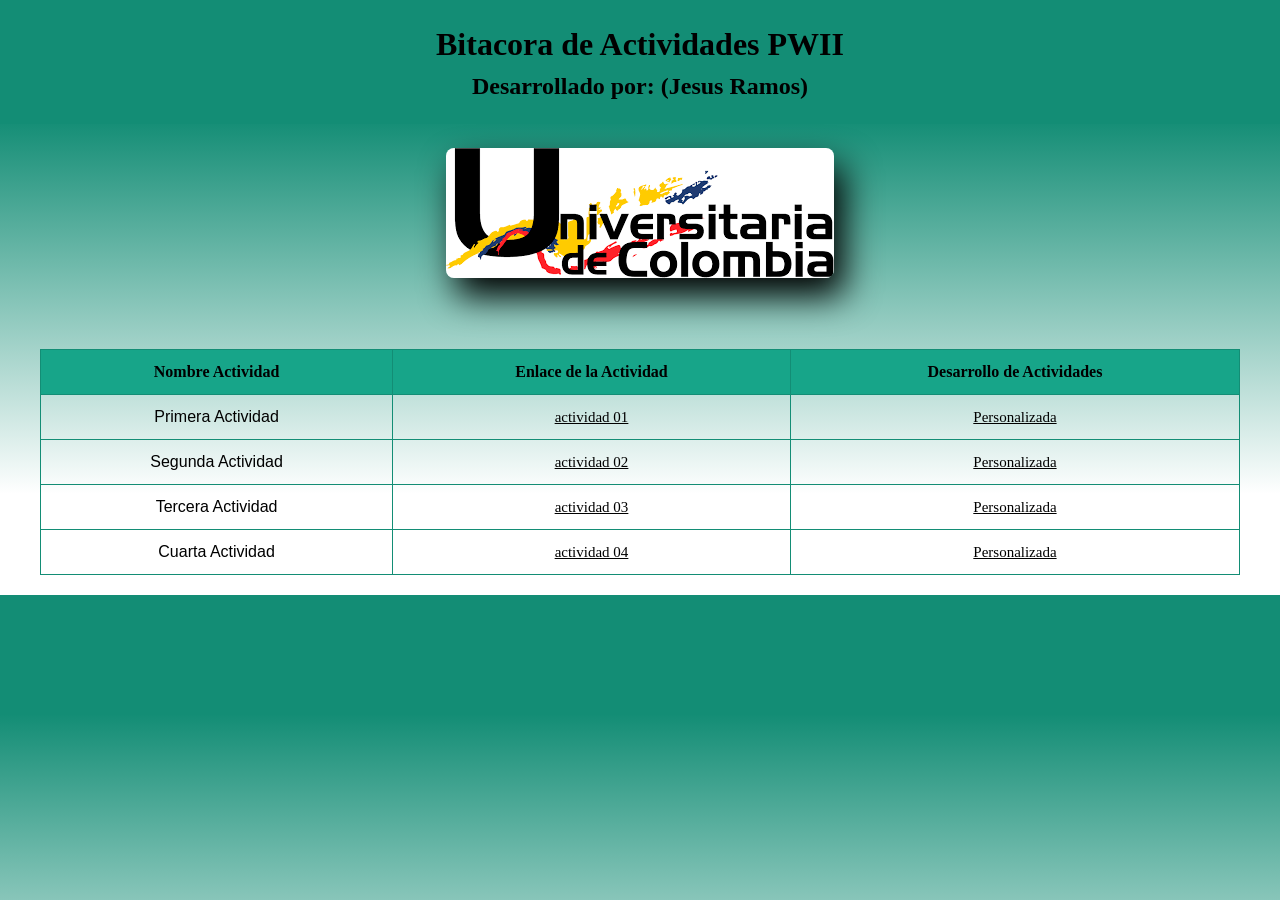
<file: index.html>
<!DOCTYPE html>
<html lang=“es”>

    <head>
        <meta charset=“UTF-8”>
        <meta name=“viewport” content=“width=device-width, initial-scale=1.0”>
        <title>Bitacora De Actividades</title>
        <style>
            body {
                margin: 0;
                padding: 0;
                font-family: Arial, sans-serif;
                font-size: 16px;
                line-height: 1.5;
                background: #E8F6F3;
            }

            header {
                background-color: #138D75;
                color: black;
                text-align: center;
                padding: 20px;
                font-family:cursive;
            }

            img{
                border-radius: 8px;
                box-shadow: 10px 18px 35px black;
                
            }

            h1,
            h2 {
                margin: 0;
            }

            .container {
                max-width: 1200px;
                margin: 0 auto;
                padding: 20px;
            }

            table {
                width: 100%;
                border-collapse: collapse;
                margin-top: 20px;
            }

            th,
            td {
                border: 1px solid #138D75;
                padding: 10px;
                text-align: center;
            }

            th {
                background-color:#17A589 ;
                color:black;
                font-family:cursive;
            }

            a {
                color: black;
                font-size: 15px;
                font-family:cursive;
                
                
            }
            body{
                background: rgb(19,141,117);
                background: linear-gradient(180deg, rgba(19,141,117,1) 20%, rgba(255,255,255,1) 83%);
            }

            @media screen and (max-width: 768px) {
                h1 {
                    font-size: 28px;
                }

                .container {
                    padding: 10px;
                }

                table {
                    font-size: 14px;
                }

                th,
                td {
                    padding: 5px;
                }
            }

        </style>
    </head>

    <body>
        <header>
            <h1>Bitacora de Actividades PWII</h1>
            <h2>Desarrollado por: (Jesus Ramos) </h2>
        </header>
        <br>
        <center><img src="./images/iuc.png" alt="Universitaria de Colombia" /></center>
        <br>
        <div class="container">
            <table>
                <thead>
                    <tr>
                        <th>Nombre Actividad</th>
                        <th>Enlace de la Actividad</th>
                        <th>Desarrollo de Actividades</th>
                    </tr>
                </thead>
                <tbody>
                    <tr>
                        <td>Primera Actividad</td>
                        <td><a href="actividad 01.html" target="_blank">actividad 01</a></td>
                        <td><a href="personalizada1.html" target="_blank">Personalizada</a></td>
                    </tr>
                    <tr>
                        <td>Segunda Actividad</td>
                        <td><a href="actividad 02.html" target="_blank">actividad 02</a></td>
                        <td><a href="#" target="_blank">Personalizada</a></td>
                    </tr>
                    <tr>
                        <td>Tercera Actividad</td>
                        <td><a href="actividad 03.html" target="_blank">actividad 03</a></td>
                        <td><a href="#" target="_blank">Personalizada</a></td>
                    </tr>
                    <tr>
                        <td>Cuarta Actividad</td>
                        <td><a href="actividad 04.html" target="_blank">actividad 04</a></td>
                        <td><a href="#" target="_blank">Personalizada</a></td>
                    </tr>
                </tbody>
            </table>
        </div>
    </body>

</html>
</file>
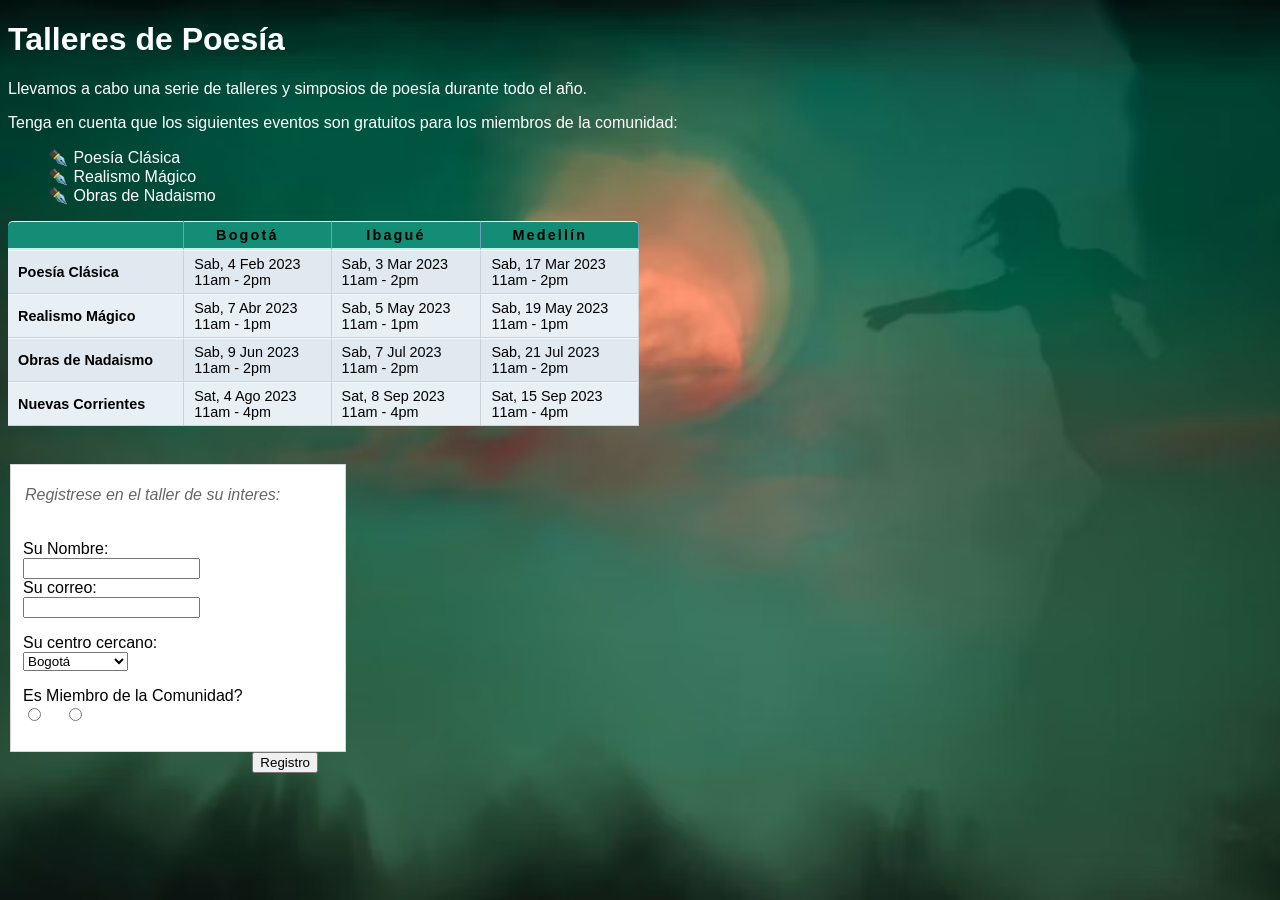
<file: actividad 01.html>
<!DOCTYPE html>
<html lang="es">

    <head>
        <meta charset="UTF-8">
        <meta name="viewport" content="width=device-width, initial-scale=1.0">
        <title>Actividad 01</title>
        <link rel="stylesheet" href=".\css\styles01.css" />
    </head>

    <body>
        <h1>Talleres de Poesía</h1>
        <p>Llevamos a cabo una serie de talleres y simposios de poesía durante
            todo el año.</p>
        <p> Tenga en cuenta que los siguientes eventos son gratuitos para los
            miembros de la comunidad:</p>
        <ul>
            <li>✒️  Poesía Clásica</li>
            <li>✒️  Realismo Mágico</1i>
            <li>✒️  Obras de Nadaismo</li>
        </ul>
        <table>
            <tr class="head">
                <th></th>
                <th>Bogotá</th>
                <th> Ibagué</th>
                <th>Medellín</th>
                
                </tと>
            <tr>
                <th>Poesía Clásica</th>
                <td> Sab, 4 Feb 2023<br />11am - 2pm</td>
                <td> Sab, 3 Mar 2023<br />11am - 2pm</td>
                <td>Sab, 17 Mar 2023<br />11am - 2pm</td>
            </tr>
            <tr class="even">
                <th>Realismo Mágico</th>
                <td>Sab, 7 Abr 2023<br />11am - 1pm</td>
                <td> Sab, 5 May 2023<br />11am - 1pm</td>
                <td> Sab, 19 May 2023<br />11am - 1pm</td>
            </tr>
            <tr>
                <th>Obras de Nadaismo</th>
                <td> Sab, 9 Jun 2023<br />11am - 2pm</td>
                <td> Sab, 7 Jul 2023<br />11am - 2pm</td>
                <td>Sab, 21 Jul 2023<br />11am - 2pm</td>
            </tr>
            <tr class="even">
                <th>Nuevas Corrientes</th>
                <td> Sat, 4 Ago 2023<br />11am - 4pm</td>
                <td> Sat, 8 Sep 2023<br />11am - 4pm</td>
                <td>Sat, 15 Sep 2023<br />11am - 4pm</td>
            </tr>
        </table>
        <br>
        <form action="actividad 02.html" method="get">
            <fieldset>

                
              
                <p><legend>Registrese en el taller de su interes:</legend>
                    <br>
                    <br>
                    <label class="title" for="name">Su Nombre:</label>
                    <input type="text" name="name" id="name"><br />
                    <label class="title" for="email">Su correo:</label>
                    <input type="text" name="email" id="email">
                </p>
                <p><label for="location" class="title">Su centro cercano:</label>
                    <select name="location" id="location">
                        <option value="bo">Bogotá</option>
                        <option value="ib">Ibagué</option>
                        <option value="me">Medellín</option>
                        <option value="me">Bucaramanga</option>
                        <option value="me">Cartagena</option>
                        <option value="me">Barranquilla</option>

                    </select>
                </p>
                <span class="title">Es Miembro de la Comunidad?</span>
                <label><input type="radio" name="member" value="si" />
                    si</label>
                <label><input type="radio" name="member" value="no" />
                    No</label></p>
            </fieldset>
            <div class="submit"><input type="submit" value="Registro" />
            </div>
        </form>
    </body>

</html>
</file>
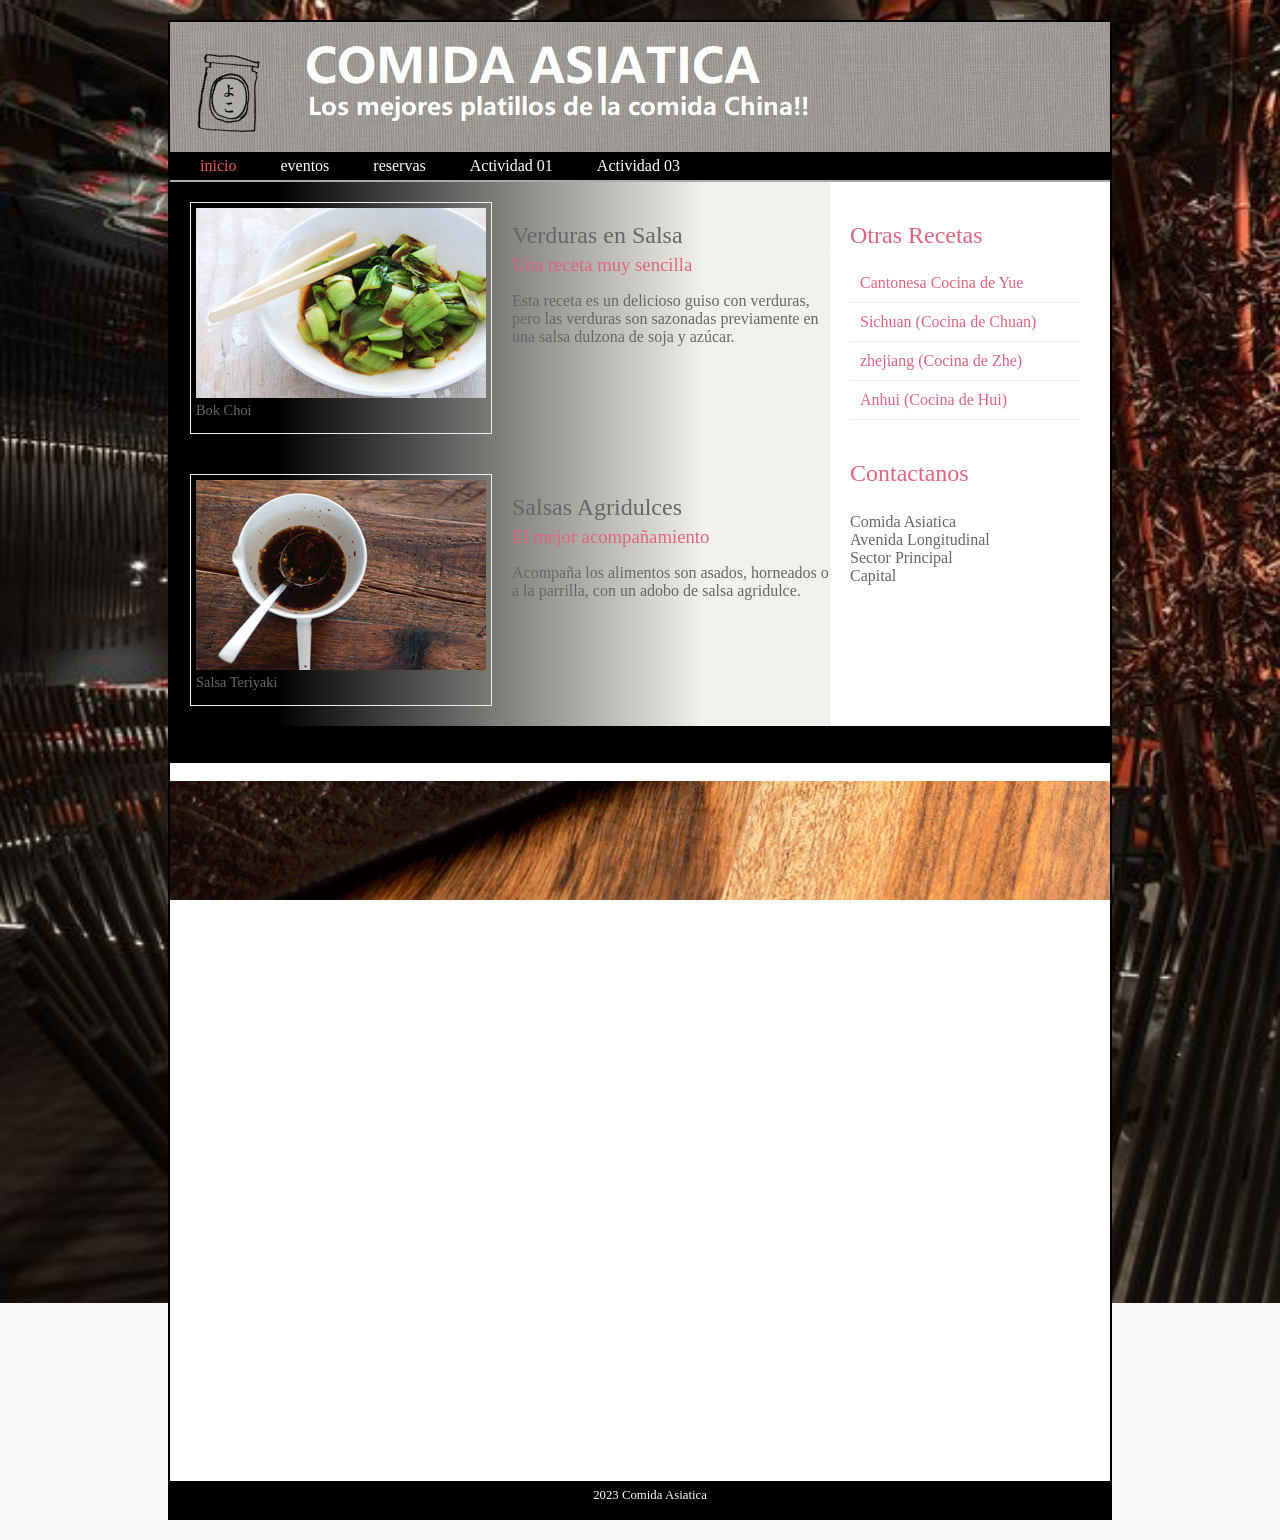
<file: actividad 02.html>
<!DOCTYPE html>
<html lang="es">

    <head>
        <meta charset="UTF-8">
        <meta name="viewport" content="width=device-width, initial-scale=1.0">
        <title>Actividad 02</title>
        <link rel="stylesheet" href=".\css\styles02.css" />
    </head>

    <body>
        <div class="wrapper">
            <header>
                <h1>Yoko's Kitchen</h1>
                <nav>
                    <ul>
                        <li><a href="" class="current">inicio</a>
                        </li>
                        <li><a href="">eventos</a></li>
                        <li><a href="">reservas</a></li>
                        <li><a href="actividad 01.html">Actividad 01</a></li>
                        <li><a href="actividad 03.html">Actividad 03</a></li>
                    </ul>
                </nav>
            </header>
            <section class="courses">
                <article>
                    <figure>
                        <img src=".\images\bok-choi.jpg" alt="Bok Choi" />
                        <figcaption>Bok Choi</figcaption>
                    </figure>
                    <hgroup>
                        <h2>Verduras en Salsa</h2>
                        <h3>Una receta muy sencilla</h3>
                    </hgroup>
                    <p>Esta receta es un delicioso guiso con verduras, pero las verduras son sazonadas previamente en
                        una
                        salsa dulzona de
                        soja y azúcar.</p>
                </article>
                <article>
                    <figure>
                        <img src=".\images\teriyaki.jpg" alt="Teriyaki sauce" />
                        <figcaption>Salsa Teriyaki</figcaption>
                    </figure>
                    <hgroup>
                        <h2>Salsas Agridulces</h2>
                        <h3>El mejor acompañamiento</h3>
                    </hgroup>
                    <p>Acompaña los alimentos son asados, horneados o a la
                        parrilla,
                        con un adobo de salsa agridulce.</p>
                </article>
            </section>
            <aside>
                <section class="popular-recipes">
                    <h2>Otras Recetas</h2>
                    <a href="">Cantonesa Cocina de Yue</a>
                    <a href="">Sichuan (Cocina de Chuan)</a>
                    <a href="">zhejiang (Cocina de Zhe) </a>
                    <a href="">Anhui (Cocina de Hui) </a>
                </section>
                <section class="contact-details">
                    <h2>Contactanos</h2>
                    <p>Comida Asiatica<br />
                        Avenida Longitudinal<br />
                        Sector Principal<br />
                        Capital</p>
                </section>
            </aside>
          


            <footer>
             
            </footer>
            <br>
            <section>
             <div class="gif"></div>
            </section>   

            <footer>
                2023 Comida Asiatica
            </footer>

        </div>
    </body>

</html>
</file>
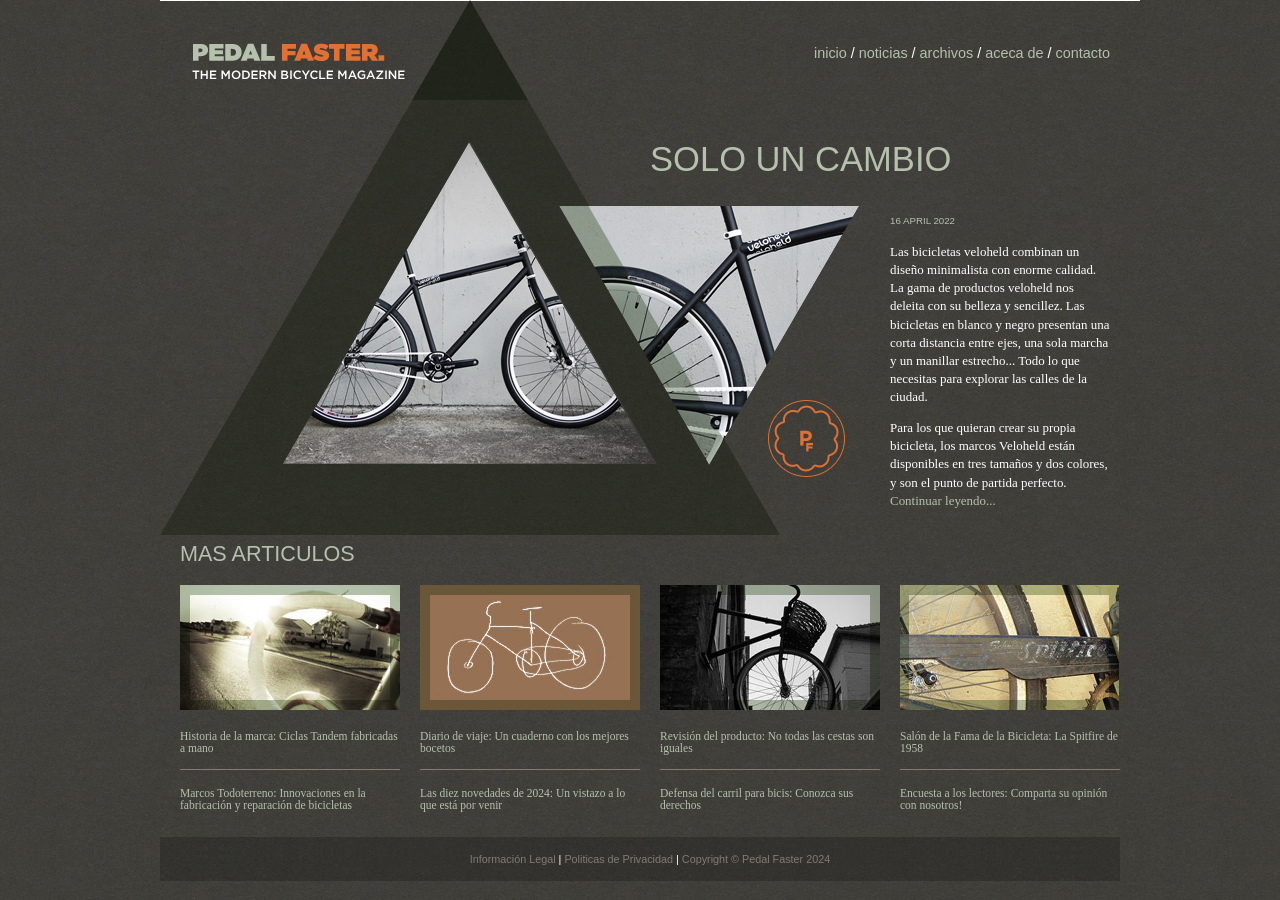
<file: actividad 04.html>
<!DOCTYPE html>
<html lang="es">

    <head>
        <meta charset="UTF-8">
        <meta name="viewport" content="width=device-width, initial-scale=1.0">
        <title>Actividad 04</title>
        <link rel="stylesheet" type="text/css" href="css/960_12_col.css" />
        <style type="text/css">
            @font-face {
                font-family: 'QuicksandBook';
                src: url(' fonts/Quicksand_Book-webfont.eot');
                src: url(' fonts/Quicksand_Book-webfont.eot?#iefix') format ('embedded-opentype'),
                    url('fonts/Quicksand_Book-webfont.woff') format ('woff'),
                    url('fonts/Quicksand_Book-webfont.ttf') format ('truetype'),
                    url('fonts/Quicksand_Book-webfont.svg#Quicksandbook') format ('svg');
                font-weight: normal;
                font-style: normal;
            }

            body {
                color: #ffffff;
                background: #413f3b url("images/bg.jpg");
                font-family: Georgia, "Times New Roman", Times, serif;
                font-size: 90%;
                margin: 0px;
                text-align: center;
            }

            a {
                color: #b5c1ad;
                text-decoration: none;
            }

            a:hover {
                color: #ffffff;
            }

            .header {
                background-image: ur1 ("images/bg-header.jpg");
                padding: 0px 0px 0px 0px;
                height: 100px;
                position: fixed;
                top: 0px;
                width: 100%;
                z-index: 50;
            }

            .nav {
                float: right;
                font-family: QuicksandBook, Helvetica, Arial, sans-serif;
                padding: 45px 0px 0px 0px;
                text-align: right;
            }

            .wrapper {
                width: 960px;
                margin: 0px auto;
                background-image: url("images/bg-triangle.png");
                background-repeat: no-repeat;
                background-position: 0px 0px;
                text-align: left;
            }

            .logo {
                margin-bottom: 20px;
            }

            h1,
            h2 {
                font-family: QuicksandBook, Helvetica, Arial, sans-serif;
                font-weight: normal;
                text-transform: uppercase;
            }

            h1 {
                font-size: 240%;
                margin-top: 140px;
            }

            .date {
                font-family: Arial, Helvetica, sans-serif;
                font-size: 75%;
                color: #b5c1ad;
            }

            .intro {
                clear: left;
                font-size: 90%;
                line-height: 1.4em;
            }

            .main-story {
                background-image: url("images/triangles.png");
                background-repeat: no-repeat;
                background-position: 122px 142px;
                height: 570px;
            }

            .more-articles {
                border-top: 1px solid #ffffff;
                padding: 10px;
            }

            .more-articles p {
                border-bottom: 1px solid #807c72;
                padding: 5px 0px 15px 0px;
                font-size: 80%;
            }

            .more-articles p:last-child {
                border-bottom: none;
            }

            .footer {
                clear: both;
                background: rgba(0, 0, 0, 0.2);
                padding: 5px 10px;
            }

            .footer p {
                font-family: Helvetica, Arial, sans-serif;
                font-size: 75%;
                text-align: center;
            }

            .footer a {
                color: #807c72;
            }

        </style>
    </head>

    <body>
        <div class="header">
            <div class="container_12">
                <div class="grid_5">
                    <img src="images/logo.png" alt="Pedal Faster - The modern
bicycle magazine" width="216" height="37" class="logo" />
                    <img src="images/header-triangle.png" alt="" width="116" height="100" />
                </div>
                <div class="nav grid_7">
                    <a href="index.html">inicio</a> / <a href="">noticias</a> /
                    <a href="">archivos</a> / <a href="">aceca de</a> / <a href="">contacto</a>
                </div>
            </div>
        </div>
        <div class="wrapper">
            <div class="main-story container_12">
                <div class="grid_6 push_6">
                    <h1><a href="">solo un cambio</a></h1>
                </div>
                <div class="intro grid_3 push_9">
                    <p class="date">16 APRIL 2022</p>
                    <p>Las bicicletas veloheld combinan un diseño minimalista
                        con enorme calidad. La gama de productos veloheld nos deleita con su belleza y sencillez. Las
                        bicicletas en
                        blanco y negro presentan una corta distancia entre ejes, una sola marcha y un manillar
                        estrecho... Todo lo que
                        necesitas para explorar las calles de la ciudad.</p>
                    <p>Para los que quieran crear su propia bicicleta, los marcos Veloheld están disponibles en tres
                        tamaños y dos
                        colores, y son el punto de partida perfecto. <a href="">Continuar leyendo...</a></p>
                </div><!--.main-story -->
                <div class="more-articles container_12">
                    <h2 class="grid_12"><a href="">Mas Articulos</a></h2>
                    <div class="grid_3">
                        <img src="images/more1.jpg" alt="The road ahead" width="220" height="125" />
                        <p><a href="">Historia de la marca: Ciclas Tandem
                                fabricadas a mano </a></p>
                        <p><a href="">Marcos Todoterreno: Innovaciones en la
                                fabricación y reparación de bicicletas</a></p>
                    </div>
                    <div class=" grid_3">
                        <img src="images/more2.jpg" alt="Sketchbook" width="220" height="125" />
                        <p><a href="">Diario de viaje: Un cuaderno con los mejores
                                bocetos</a></p>
                        <p><a href="">Las diez novedades de 2024: Un vistazo a lo
                                que está por venir</a></p>
                    </div>
                    <div class=" grid_3">
                        <img src="images/more3.jpg" alt="Repair shop sign" width="220" height="125" />
                        <p><a href="">Revisión del producto: No todas las cestas
                                son iguales</a></p>
                        <p><a href="">Defensa del carril para bicis: Conozca sus
                                derechos</a></p>
                    </div>
                    <div class="grid_3">
                        <img src="images/more4.jpg" alt="Schwinn Spitfire" width="220" height="125" />
                        <p><a href="">Salón de la Fama de la Bicicleta: La Spitfire
                                de 1958</a></p>
                        <p><a href="">Encuesta a los lectores: Comparta su opinión
                                con nosotros!</a></p>
                    </div>
                </div>
            </div>
            <div class=" footer clearfix">
                <div class="container_12">
                    <p class="grid_12"><a href="">Información Legal</a> | <a href="">Politicas de Privacidad </a> |
                        <a href="">Copyright &copy; Pedal
                            Faster 2024</a>
                    </p>
                </div>
            </div>
    </body>

</html>
</file>
<file: css/960_12_col.css>
/*
  960 Grid System ~ Core CSS.
  Learn more ~ http://960.gs/

  Licensed under GPL and MIT.
*/

/*
  Forces backgrounds to span full width,
  even if there is horizontal scrolling.
  Increase this if your layout is wider.

  Note: IE6 works fine without this fix.
*/

body {
  min-width: 960px;
}

/* `Containers
----------------------------------------------------------------------------------------------------*/

.container_12 {
  margin-left: auto;
  margin-right: auto;
  width: 960px;
}

/* `Grid >> Global
----------------------------------------------------------------------------------------------------*/

.grid_1,
.grid_2,
.grid_3,
.grid_4,
.grid_5,
.grid_6,
.grid_7,
.grid_8,
.grid_9,
.grid_10,
.grid_11,
.grid_12 {
  display: inline;
  float: left;
  margin-left: 10px;
  margin-right: 10px;
}

.push_1, .pull_1,
.push_2, .pull_2,
.push_3, .pull_3,
.push_4, .pull_4,
.push_5, .pull_5,
.push_6, .pull_6,
.push_7, .pull_7,
.push_8, .pull_8,
.push_9, .pull_9,
.push_10, .pull_10,
.push_11, .pull_11 {
  position: relative;
}

/* `Grid >> Children (Alpha ~ First, Omega ~ Last)
----------------------------------------------------------------------------------------------------*/

.alpha {
  margin-left: 0;
}

.omega {
  margin-right: 0;
}

/* `Grid >> 12 Columns
----------------------------------------------------------------------------------------------------*/

.container_12 .grid_1 {
  width: 60px;
}

.container_12 .grid_2 {
  width: 140px;
}

.container_12 .grid_3 {
  width: 220px;
}

.container_12 .grid_4 {
  width: 300px;
}

.container_12 .grid_5 {
  width: 380px;
}

.container_12 .grid_6 {
  width: 460px;
}

.container_12 .grid_7 {
  width: 540px;
}

.container_12 .grid_8 {
  width: 620px;
}

.container_12 .grid_9 {
  width: 700px;
}

.container_12 .grid_10 {
  width: 780px;
}

.container_12 .grid_11 {
  width: 860px;
}

.container_12 .grid_12 {
  width: 940px;
}

/* `Prefix Extra Space >> 12 Columns
----------------------------------------------------------------------------------------------------*/

.container_12 .prefix_1 {
  padding-left: 80px;
}

.container_12 .prefix_2 {
  padding-left: 160px;
}

.container_12 .prefix_3 {
  padding-left: 240px;
}

.container_12 .prefix_4 {
  padding-left: 320px;
}

.container_12 .prefix_5 {
  padding-left: 400px;
}

.container_12 .prefix_6 {
  padding-left: 480px;
}

.container_12 .prefix_7 {
  padding-left: 560px;
}

.container_12 .prefix_8 {
  padding-left: 640px;
}

.container_12 .prefix_9 {
  padding-left: 720px;
}

.container_12 .prefix_10 {
  padding-left: 800px;
}

.container_12 .prefix_11 {
  padding-left: 880px;
}

/* `Suffix Extra Space >> 12 Columns
----------------------------------------------------------------------------------------------------*/

.container_12 .suffix_1 {
  padding-right: 80px;
}

.container_12 .suffix_2 {
  padding-right: 160px;
}

.container_12 .suffix_3 {
  padding-right: 240px;
}

.container_12 .suffix_4 {
  padding-right: 320px;
}

.container_12 .suffix_5 {
  padding-right: 400px;
}

.container_12 .suffix_6 {
  padding-right: 480px;
}

.container_12 .suffix_7 {
  padding-right: 560px;
}

.container_12 .suffix_8 {
  padding-right: 640px;
}

.container_12 .suffix_9 {
  padding-right: 720px;
}

.container_12 .suffix_10 {
  padding-right: 800px;
}

.container_12 .suffix_11 {
  padding-right: 880px;
}

/* `Push Space >> 12 Columns
----------------------------------------------------------------------------------------------------*/

.container_12 .push_1 {
  left: 80px;
}

.container_12 .push_2 {
  left: 160px;
}

.container_12 .push_3 {
  left: 240px;
}

.container_12 .push_4 {
  left: 320px;
}

.container_12 .push_5 {
  left: 400px;
}

.container_12 .push_6 {
  left: 480px;
}

.container_12 .push_7 {
  left: 560px;
}

.container_12 .push_8 {
  left: 640px;
}

.container_12 .push_9 {
  left: 720px;
}

.container_12 .push_10 {
  left: 800px;
}

.container_12 .push_11 {
  left: 880px;
}

/* `Pull Space >> 12 Columns
----------------------------------------------------------------------------------------------------*/

.container_12 .pull_1 {
  left: -80px;
}

.container_12 .pull_2 {
  left: -160px;
}

.container_12 .pull_3 {
  left: -240px;
}

.container_12 .pull_4 {
  left: -320px;
}

.container_12 .pull_5 {
  left: -400px;
}

.container_12 .pull_6 {
  left: -480px;
}

.container_12 .pull_7 {
  left: -560px;
}

.container_12 .pull_8 {
  left: -640px;
}

.container_12 .pull_9 {
  left: -720px;
}

.container_12 .pull_10 {
  left: -800px;
}

.container_12 .pull_11 {
  left: -880px;
}

/* `Clear Floated Elements
----------------------------------------------------------------------------------------------------*/

/* http://sonspring.com/journal/clearing-floats */

.clear {
  clear: both;
  display: block;
  overflow: hidden;
  visibility: hidden;
  width: 0;
  height: 0;
}

/* http://www.yuiblog.com/blog/2010/09/27/clearfix-reloaded-overflowhidden-demystified */

.clearfix:before,
.clearfix:after {
  content: '\0020';
  display: block;
  overflow: hidden;
  visibility: hidden;
  width: 0;
  height: 0;
}

.clearfix:after {
  clear: both;
}

/*
  The following zoom:1 rule is specifically for IE6 + IE7.
  Move to separate stylesheet if invalid CSS is a problem.
*/

.clearfix {
  zoom: 1;
}
</file>
